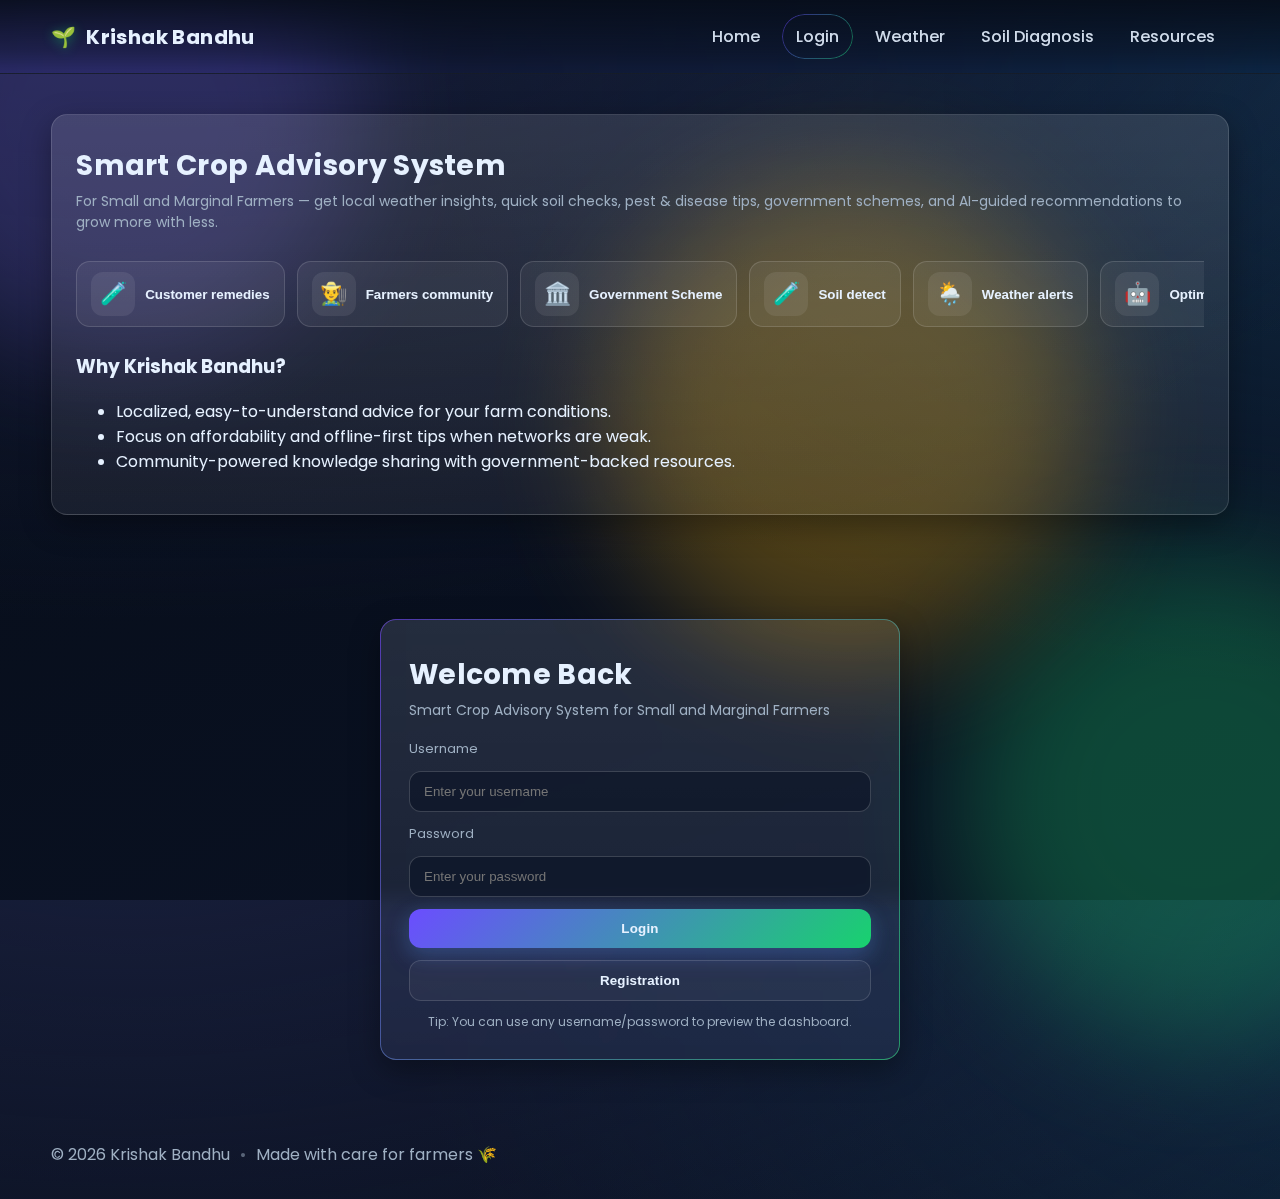
<file: SIH Project/index.html>
<!DOCTYPE html>
<html lang="en">
  <head>
    <meta charset="UTF-8" />
    <meta name="viewport" content="width=device-width, initial-scale=1.0" />
    <title>Krishak Bandhu · Login</title>
    <link rel="preconnect" href="https://fonts.googleapis.com">
    <link rel="preconnect" href="https://fonts.gstatic.com" crossorigin>
    <link href="https://fonts.googleapis.com/css2?family=Poppins:wght@300;400;500;600;700&display=swap" rel="stylesheet">
    <link rel="stylesheet" href="styles.css" />
  </head>
  <body>
    <header class="kb-header">
      <div class="kb-container">
        <div class="brand">
          <span class="leaf">🌱</span>
          <span class="name">Krishak Bandhu</span>
        </div>
        <nav class="nav">
          <a class="nav-link" data-nav="home" href="#home">Home</a>
          <a class="nav-link active" data-nav="login" href="#login">Login</a>
          <a class="nav-link" href="dashboard.html#tab-weather">Weather</a>
          <a class="nav-link" href="dashboard.html#tab-soil">Soil Diagnosis</a>
          <a class="nav-link" href="dashboard.html#tab-resources">Resources</a>
        </nav>
      </div>
    </header>

    <main>
      <div class="orbs" aria-hidden="true">
        <span class="orb orb-1"></span>
        <span class="orb orb-2"></span>
        <span class="orb orb-3"></span>
      </div>

      <section id="home" class="section">
        <div class="kb-container">
          <div class="content-card">
            <h1 class="title">Smart Crop Advisory System</h1>
            <p class="subtitle">For Small and Marginal Farmers — get local weather insights, quick soil checks, pest & disease tips, government schemes, and AI-guided recommendations to grow more with less.</p>

            <div class="feature-scroller" id="featureScroller">
              <button class="feature" data-key="remedies" data-free="true"><span class="img">🧪</span><span class="name">Customer remedies</span></button>
              <button class="feature" data-key="community" data-free="true"><span class="img">👨‍🌾</span><span class="name">Farmers community</span></button>
              <button class="feature" data-key="schemes"><span class="img">🏛️</span><span class="name">Government Scheme</span></button>
              <button class="feature" data-key="soil-detect"><span class="img">🧪</span><span class="name">Soil detect</span></button>
              <button class="feature" data-key="weather-alerts"><span class="img">🌦️</span><span class="name">Weather alerts</span></button>
              <button class="feature" data-key="optimize-ai"><span class="img">🤖</span><span class="name">Optimize Solution using AI</span></button>
              <button class="feature" data-key="market-price"><span class="img">💹</span><span class="name">Market Price</span></button>
              <button class="feature" data-key="ai-disease"><span class="img">🦠</span><span class="name">AI disease Detection</span></button>
              <button class="feature" data-key="crop-guide"><span class="img">🌾</span><span class="name">Crop Guide</span></button>
            </div>

            <div class="about">
              <h3>Why Krishak Bandhu?</h3>
              <ul>
                <li>Localized, easy-to-understand advice for your farm conditions.</li>
                <li>Focus on affordability and offline-first tips when networks are weak.</li>
                <li>Community-powered knowledge sharing with government-backed resources.</li>
              </ul>
            </div>
          </div>
        </div>
      </section>

      <section id="login" class="section active">
        <div class="kb-container center">
          <section class="login-card">
            <h1 class="title">Welcome Back</h1>
            <p class="subtitle">Smart Crop Advisory System for Small and Marginal Farmers</p>
            <form id="loginForm" class="form">
              <label class="label" for="username">Username</label>
              <div class="input-wrap">
                <input class="input" id="username" name="username" type="text" placeholder="Enter your username" autocomplete="username" required />
              </div>
              <label class="label" for="password">Password</label>
              <div class="input-wrap">
                <input class="input" id="password" name="password" type="password" placeholder="Enter your password" autocomplete="current-password" required />
              </div>
              <button class="btn btn-primary" type="submit">Login</button>
              <button id="openRegister" class="btn btn-ghost" type="button">Registration</button>
            </form>
            <div id="loginHint" class="hint">Tip: You can use any username/password to preview the dashboard.</div>
          </section>
        </div>
      </section>
    </main>

    <!-- Registration Modal -->
    <div id="registerModal" class="modal" aria-hidden="true" role="dialog" aria-labelledby="registerTitle">
      <div class="modal-dialog">
        <button id="closeRegister" class="modal-close" aria-label="Close">✕</button>
        <h2 id="registerTitle" class="modal-title">Create your account</h2>
        <form id="registerForm" class="form">
          <label class="label" for="regName">Full Name</label>
          <div class="input-wrap">
            <input class="input" id="regName" name="regName" type="text" placeholder="e.g., Ramesh Kumar" required />
          </div>

          <label class="label" for="regEmail">Email</label>
          <div class="input-wrap">
            <input class="input" id="regEmail" name="regEmail" type="email" placeholder="name@example.com" required />
          </div>

          <label class="label" for="regPassword">Password</label>
          <div class="input-wrap">
            <input class="input" id="regPassword" name="regPassword" type="password" placeholder="Create a password" required />
          </div>

          <button class="btn btn-primary" type="submit">Register</button>
        </form>
      </div>
    </div>

    <footer class="kb-footer">
      <div class="kb-container">
        <span>© <span id="year"></span> Krishak Bandhu</span>
        <span class="sep">•</span>
        <span>Made with care for farmers 🌾</span>
      </div>
    </footer>

    <div id="featureModal" class="modal" aria-hidden="true" role="dialog" aria-labelledby="featureTitle">
      <div class="modal-dialog">
        <button class="modal-close" id="closeFeature" aria-label="Close">✕</button>
        <h2 id="featureTitle" class="modal-title">Feature</h2>
        <div id="featureBody" class="feature-body"></div>
      </div>
    </div>

    <script src="script.js"></script>
  </body>
  </html>
</file>
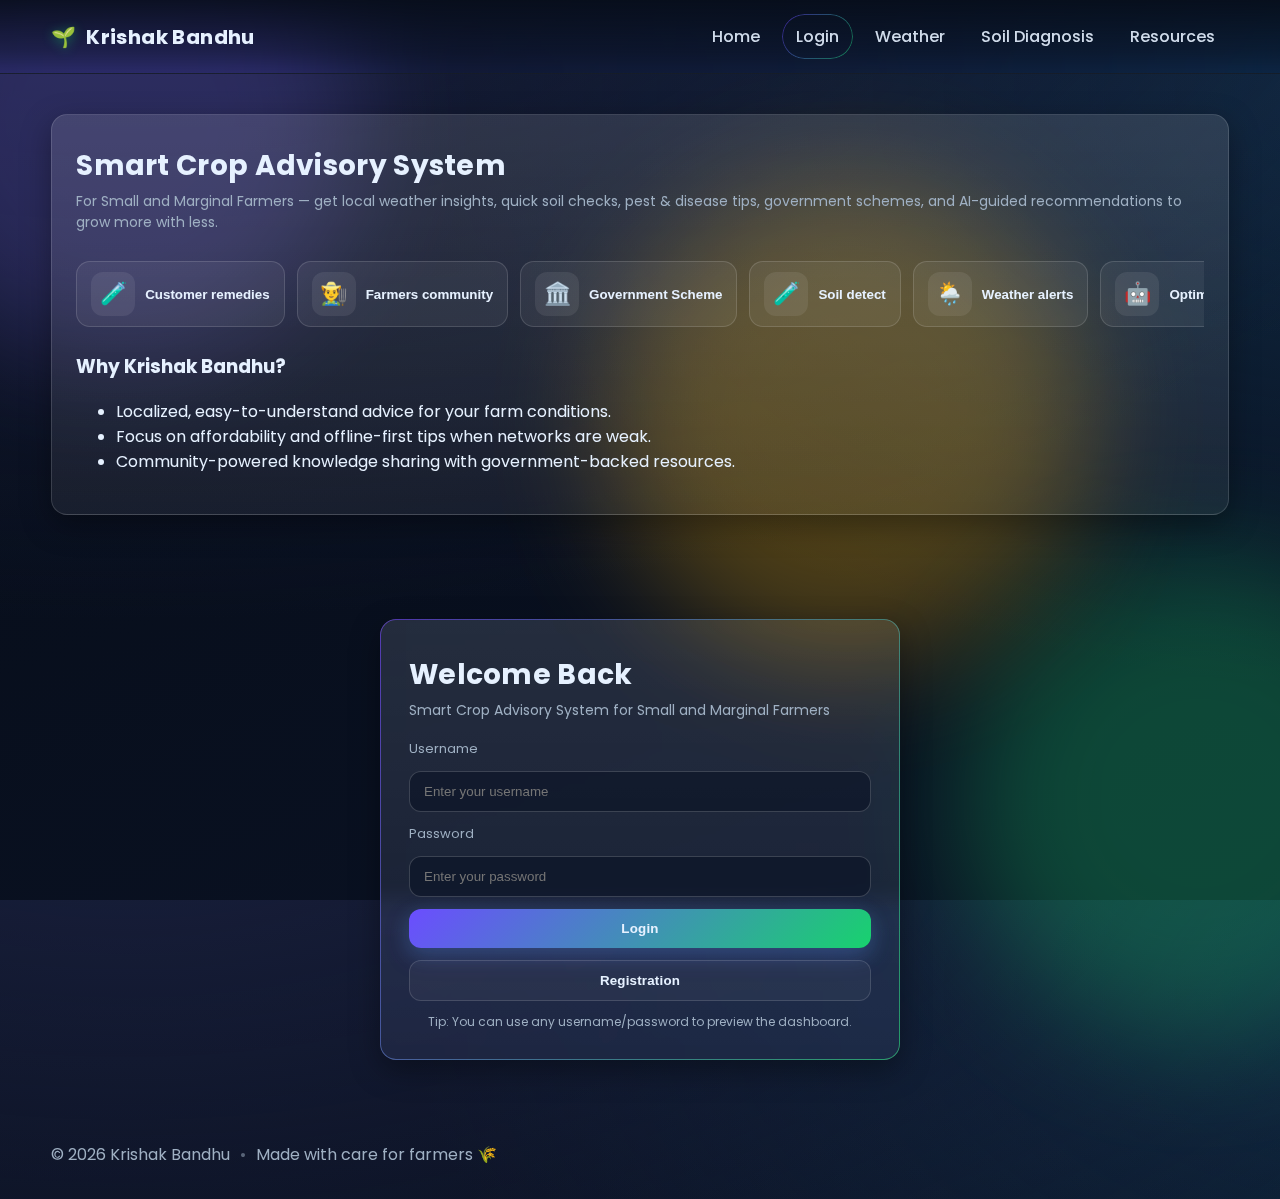
<file: SIH Project/dashboard.html>
<!DOCTYPE html>
<html lang="en">
  <head>
    <meta charset="UTF-8" />
    <meta name="viewport" content="width=device-width, initial-scale=1.0" />
    <title>Krishak Bandhu · Dashboard</title>
    <link rel="preconnect" href="https://fonts.googleapis.com">
    <link rel="preconnect" href="https://fonts.gstatic.com" crossorigin>
    <link href="https://fonts.googleapis.com/css2?family=Poppins:wght@300;400;500;600;700&display=swap" rel="stylesheet">
    <link rel="stylesheet" href="dashboard.css" />
  </head>
  <body>
    <header class="kb-header">
      <div class="kb-container">
        <div class="brand">
          <span class="leaf">🌱</span>
          <span class="name">Krishak Bandhu</span>
        </div>
        <nav class="nav">
          <button class="tab-btn active" data-tab="home">Home</button>
          <button class="tab-btn" data-tab="weather">Weather</button>
          <button class="tab-btn" data-tab="soil">Soil Diagnosis</button>
          <button class="tab-btn" data-tab="resources">Resources</button>
        </nav>
        <div class="user">
          <span id="welcomeUser">👤</span>
          <button id="logout" class="btn btn-ghost sm">Logout</button>
        </div>
      </div>
    </header>

    <main class="kb-container main">
      <section id="tab-home" class="tab active">
        <div class="grid">
          <div class="card hero">
            <h1>Namaste, <span id="userName">Farmer</span> 👋</h1>
            <p>Grow smarter with tailored crop advice, weather updates and soil health tips.</p>
            <div class="actions">
              <button class="btn btn-primary" data-tab-jump="soil">Run Soil Check</button>
              <button class="btn btn-ghost" data-tab-jump="weather">View Weather</button>
            </div>
          </div>
          <div class="card kpis">
            <div class="kpi">
              <span class="kpi-label">Todays Rain Chance</span>
              <span id="kpiRain" class="kpi-value">--%</span>
            </div>
            <div class="kpi">
              <span class="kpi-label">Ideal Crop</span>
              <span id="kpiCrop" class="kpi-value">--</span>
            </div>
            <div class="kpi">
              <span class="kpi-label">Soil Health</span>
              <span id="kpiSoil" class="kpi-value">--</span>
            </div>
          </div>
        </div>
      </section>

      <section id="tab-weather" class="tab">
        <div class="card">
          <h2>Weather</h2>
          <p class="muted">Plan sowing, irrigation, and spraying with 7-day outlook, rain chance, and temperature trends. This demo uses a mock forecast without external APIs.</p>
          <div class="row">
            <input id="locInput" class="input" placeholder="Enter your village / city" />
            <button id="getWeather" class="btn btn-primary">Get Forecast</button>
          </div>
          <div id="weatherResult" class="weather-grid"></div>
        </div>
      </section>

      <section id="tab-soil" class="tab">
        <div class="card">
          <h2>Soil Diagnosis</h2>
          <p class="muted">Enter simple parameters like pH, moisture, and NPK to estimate soil health and receive fertilizer and irrigation recommendations.</p>
          <div class="grid two">
            <div class="stack">
              <label class="label">pH</label>
              <input id="ph" class="input" type="number" step="0.1" placeholder="6.5" />
            </div>
            <div class="stack">
              <label class="label">Moisture (%)</label>
              <input id="moisture" class="input" type="number" step="1" placeholder="40" />
            </div>
            <div class="stack">
              <label class="label">Nitrogen (N)</label>
              <input id="n" class="input" type="number" step="1" placeholder="50" />
            </div>
            <div class="stack">
              <label class="label">Phosphorus (P)</label>
              <input id="p" class="input" type="number" step="1" placeholder="40" />
            </div>
            <div class="stack">
              <label class="label">Potassium (K)</label>
              <input id="k" class="input" type="number" step="1" placeholder="50" />
            </div>
          </div>
          <div class="row">
            <button id="diagnose" class="btn btn-primary">Get Advisory</button>
          </div>
          <div id="soilAdvice" class="advice"></div>
        </div>
      </section>

      <section id="tab-resources" class="tab">
        <div class="card">
          <h2>Resources</h2>
          <div class="resources">
            <a class="resource" href="#" onclick="return false;">
              <span>Best sowing calendar for cereals</span>
              <em>PDF</em>
            </a>
            <a class="resource" href="#" onclick="return false;">
              <span>Integrated pest management guide</span>
              <em>Article</em>
            </a>
            <a class="resource" href="#" onclick="return false;">
              <span>Fertilizer dosage calculator (offline)</span>
              <em>Tool</em>
            </a>
          </div>
        </div>
      </section>
    </main>

    <script src="dashboard.js"></script>
  </body>
  </html>
</file>
<file: SIH Project/styles.css>
:root {
  --bg: #060c17;
  --bg-2: #0a1224;
  --card: rgba(255, 255, 255, 0.08);
  --card-2: rgba(255, 255, 255, 0.14);
  --text: #e6f1ff;
  --muted: #9fb0c3;
  --primary: #63e; /* purple-blue */
  --secondary: #18d26e; /* green */
  --accent: #ffb703; /* amber */
  --danger: #ff5a5f;
  --radius: 16px;
  --shadow: 0 10px 30px rgba(0, 0, 0, 0.35);
}

* {
  box-sizing: border-box;
}

html, body {
  height: 100%;
}

body {
  margin: 0;
  font-family: 'Poppins', system-ui, -apple-system, Segoe UI, Roboto, Ubuntu, Cantarell, 'Helvetica Neue', Arial, 'Noto Sans', 'Apple Color Emoji', 'Segoe UI Emoji';
  color: var(--text);
  background: radial-gradient(1500px 800px at 10% -20%, #1a2140, transparent),
              radial-gradient(1000px 600px at 110% 10%, #102a43, transparent),
              linear-gradient(160deg, var(--bg), var(--bg-2));
  overflow-x: hidden;
}

.kb-container {
  width: min(1200px, 92%);
  margin: 0 auto;
}

/* Header */
.kb-header {
  position: sticky;
  top: 0;
  z-index: 50;
  backdrop-filter: saturate(120%) blur(8px);
  background: linear-gradient(180deg, rgba(6,12,23,0.85), rgba(6,12,23,0.35) 70%, transparent);
  border-bottom: 1px solid rgba(255,255,255,0.06);
}

.kb-header .kb-container {
  display: flex;
  align-items: center;
  justify-content: space-between;
  padding: 14px 0;
}

.brand {
  display: flex;
  align-items: center;
  gap: 10px;
  font-weight: 700;
  font-size: 20px;
}

.brand .leaf { filter: drop-shadow(0 2px 6px rgba(24,210,110,0.45)); }
.brand .name { letter-spacing: 0.4px; }

.nav {
  display: flex;
  align-items: center;
  gap: 8px;
}

.nav-link {
  position: relative;
  display: inline-flex;
  align-items: center;
  padding: 10px 14px;
  border-radius: 999px;
  color: var(--text);
  text-decoration: none;
  font-weight: 500;
  opacity: 0.9;
  transition: transform 200ms ease, background 200ms ease, opacity 200ms ease;
}

.nav-link::after {
  content: '';
  position: absolute;
  inset: 0;
  border-radius: inherit;
  padding: 1px;
  background: linear-gradient(120deg, rgba(99,51,238,0.6), rgba(24,210,110,0.6));
  -webkit-mask: linear-gradient(#000 0 0) content-box, linear-gradient(#000 0 0);
  -webkit-mask-composite: xor;
          mask-composite: exclude;
  opacity: 0;
  transition: opacity 200ms ease;
}

.nav-link:hover {
  background: rgba(255,255,255,0.06);
  transform: translateY(-1px);
  opacity: 1;
}

.nav-link:hover::after, .nav-link.active::after { opacity: 1; }

/* Hero/Login */
.section { position: relative; padding: 40px 0 64px; }
.center { display: grid; place-items: center; }

.orbs .orb {
  position: absolute;
  width: 480px;
  height: 480px;
  border-radius: 50%;
  filter: blur(60px);
  opacity: 0.28;
  animation: float 16s ease-in-out infinite;
}

.orb-1 { background: #6a5acd; top: -120px; left: -120px; animation-delay: 0s; }
.orb-2 { background: #18d26e; bottom: -140px; right: -160px; animation-delay: 4s; }
.orb-3 { background: #ffb703; top: 20%; right: 15%; width: 360px; height: 360px; animation-delay: 8s; }

@keyframes float {
  0%, 100% { transform: translate(0, 0) scale(1); }
  50% { transform: translate(20px, -14px) scale(1.04); }
}

.login-card {
  width: min(520px, 92%);
  background: linear-gradient(180deg, rgba(255,255,255,0.12), rgba(255,255,255,0.06));
  border: 1px solid rgba(255,255,255,0.14);
  border-radius: var(--radius);
  padding: 28px;
  box-shadow: var(--shadow);
  backdrop-filter: blur(10px) saturate(130%);
  position: relative;
}

.login-card::before {
  content: '';
  position: absolute;
  inset: -1px;
  border-radius: inherit;
  padding: 1px;
  background: linear-gradient(120deg, rgba(99,51,238,0.6), rgba(24,210,110,0.6));
  -webkit-mask: linear-gradient(#000 0 0) content-box, linear-gradient(#000 0 0);
  -webkit-mask-composite: xor;
          mask-composite: exclude;
  pointer-events: none;
}

.title { margin: 6px 0 4px; font-size: 28px; letter-spacing: 0.3px; }
.subtitle { margin: 0 0 18px; color: var(--muted); font-size: 14px; }

.form { display: grid; gap: 12px; }
.label { font-size: 13px; color: var(--muted); }

.input-wrap {
  position: relative;
  display: flex;
}

.input {
  width: 100%;
  padding: 12px 14px;
  border-radius: 12px;
  border: 1px solid rgba(255,255,255,0.18);
  background: rgba(10, 18, 36, 0.6);
  color: var(--text);
  outline: none;
  transition: border-color 180ms ease, box-shadow 180ms ease, background 180ms ease;
}

.input:focus {
  border-color: rgba(99,51,238,0.8);
  box-shadow: 0 0 0 4px rgba(99,51,238,0.18);
  background: rgba(10, 18, 36, 0.75);
}

.btn {
  display: inline-flex;
  align-items: center;
  justify-content: center;
  gap: 8px;
  padding: 12px 16px;
  border-radius: 12px;
  border: 1px solid transparent;
  background: rgba(255,255,255,0.08);
  color: var(--text);
  cursor: pointer;
  font-weight: 600;
  letter-spacing: 0.2px;
  transition: transform 180ms ease, background 180ms ease, box-shadow 180ms ease;
}

.btn:hover { transform: translateY(-1px); }
.btn:active { transform: translateY(0); }

.btn-primary {
  background: linear-gradient(135deg, #6b4dff, #18d26e);
  border: 0;
  box-shadow: 0 8px 24px rgba(107, 77, 255, 0.28), 0 6px 20px rgba(24, 210, 110, 0.18);
}

.btn-ghost {
  background: rgba(255,255,255,0.04);
  border: 1px solid rgba(255,255,255,0.14);
}

.hint {
  margin-top: 12px;
  color: var(--muted);
  font-size: 12px;
  text-align: center;
}

/* Modal */
.modal {
  position: fixed;
  inset: 0;
  background: rgba(0,0,0,0.55);
  display: grid;
  place-items: center;
  opacity: 0;
  pointer-events: none;
  transition: opacity 200ms ease;
}

.modal.show { opacity: 1; pointer-events: auto; }

.modal-dialog {
  width: min(560px, 92%);
  background: linear-gradient(180deg, rgba(255,255,255,0.12), rgba(255,255,255,0.06));
  border: 1px solid rgba(255,255,255,0.14);
  border-radius: var(--radius);
  padding: 24px;
  box-shadow: var(--shadow);
  position: relative;
  transform: translateY(10px);
  animation: slideUp 260ms ease forwards;
}

@keyframes slideUp {
  to { transform: translateY(0); }
}

.modal-title { margin: 4px 0 16px; }
.modal-close {
  position: absolute;
  top: 10px;
  right: 10px;
  border: 0;
  background: rgba(255,255,255,0.06);
  color: var(--text);
  width: 36px;
  height: 36px;
  border-radius: 10px;
  cursor: pointer;
}

/* Footer */
.kb-footer {
  padding: 18px 0 32px;
  color: var(--muted);
  text-align: center;
}

.kb-footer .kb-container { display: inline-flex; gap: 10px; align-items: center; }
.sep { opacity: 0.5; }

/* Home content card */
.content-card { background: linear-gradient(180deg, rgba(255,255,255,0.12), rgba(255,255,255,0.06)); border: 1px solid rgba(255,255,255,0.14); border-radius: var(--radius); padding: 24px; box-shadow: var(--shadow); }

/* Horizontal feature scroller */
.feature-scroller { display: grid; grid-auto-flow: column; grid-auto-columns: max-content; gap: 12px; overflow-x: auto; padding: 10px 4px 6px; margin: 16px 0; scroll-snap-type: x mandatory; }
.feature-scroller::-webkit-scrollbar { height: 10px; }
.feature-scroller::-webkit-scrollbar-thumb { background: rgba(255,255,255,0.18); border-radius: 999px; }
.feature { scroll-snap-align: start; display: grid; grid-template-columns: 44px 1fr; align-items: center; gap: 10px; padding: 10px 14px; border-radius: 14px; border: 1px solid rgba(255,255,255,0.14); background: rgba(255,255,255,0.06); color: var(--text); cursor: pointer; }
.feature .img { width: 44px; height: 44px; display: grid; place-items: center; border-radius: 12px; background: rgba(255,255,255,0.08); font-size: 22px; }
.feature .name { white-space: nowrap; font-weight: 600; }

/* Modal dimming: hide underlying card text when modal open */
.modal.show ~ * .login-card, .modal.show ~ * .content-card, .modal.show ~ * .feature-scroller { filter: blur(6px) brightness(0.7); pointer-events: none; }

/* Feature modal body */
.feature-body { display: grid; gap: 10px; color: var(--text); }

/* Responsive */
@media (max-width: 720px) {
  .nav { gap: 4px; }
  .nav-link { padding: 8px 12px; font-size: 14px; }
  .title { font-size: 24px; }
}
</file>
<file: SIH Project/dashboard.css>
:root {
  --bg: #060c17;
  --bg-2: #0a1224;
  --card: rgba(255, 255, 255, 0.08);
  --text: #e6f1ff;
  --muted: #9fb0c3;
  --primary: #63e;
  --secondary: #18d26e;
  --radius: 16px;
  --shadow: 0 10px 30px rgba(0, 0, 0, 0.35);
}

* { box-sizing: border-box; }
body { margin: 0; font-family: 'Poppins', system-ui, -apple-system, Segoe UI, Roboto, Ubuntu, Cantarell, 'Helvetica Neue', Arial; color: var(--text); background: radial-gradient(1500px 800px at 10% -20%, #1a2140, transparent), radial-gradient(1000px 600px at 110% 10%, #102a43, transparent), linear-gradient(160deg, var(--bg), var(--bg-2)); }

.kb-container { width: min(1200px, 92%); margin: 0 auto; }

.kb-header { position: sticky; top: 0; z-index: 50; backdrop-filter: saturate(120%) blur(8px); background: linear-gradient(180deg, rgba(6,12,23,0.85), rgba(6,12,23,0.35) 70%, transparent); border-bottom: 1px solid rgba(255,255,255,0.06); }
.kb-header .kb-container { display: flex; align-items: center; justify-content: space-between; padding: 14px 0; }
.brand { display: flex; align-items: center; gap: 10px; font-weight: 700; font-size: 20px; }
.nav { display: flex; gap: 8px; }
.tab-btn { padding: 10px 14px; border-radius: 999px; background: rgba(255,255,255,0.05); color: var(--text); border: 1px solid rgba(255,255,255,0.12); cursor: pointer; transition: transform 180ms ease, background 180ms ease; }
.tab-btn:hover { transform: translateY(-1px); }
.tab-btn.active { background: linear-gradient(135deg, #6b4dff, #18d26e); border: 0; box-shadow: 0 8px 24px rgba(107, 77, 255, 0.28), 0 6px 20px rgba(24, 210, 110, 0.18); }
.user { display: flex; align-items: center; gap: 10px; }
.btn { padding: 10px 14px; border-radius: 12px; border: 1px solid rgba(255,255,255,0.14); background: rgba(255,255,255,0.06); color: var(--text); cursor: pointer; }
.btn.sm { padding: 8px 12px; border-radius: 10px; }
.btn-primary { background: linear-gradient(135deg, #6b4dff, #18d26e); border: 0; box-shadow: 0 8px 24px rgba(107, 77, 255, 0.28), 0 6px 20px rgba(24, 210, 110, 0.18); }

.main { padding: 28px 0 46px; }
.row { display: flex; gap: 10px; align-items: center; }
.grid { display: grid; grid-template-columns: 2fr 1fr; gap: 18px; }
.grid.two { grid-template-columns: repeat(2, 1fr); }
.stack { display: grid; gap: 8px; }

.card { background: linear-gradient(180deg, rgba(255,255,255,0.12), rgba(255,255,255,0.06)); border: 1px solid rgba(255,255,255,0.14); border-radius: var(--radius); padding: 20px; box-shadow: var(--shadow); }
.hero { display: grid; gap: 10px; align-content: start; }
.kpis { display: grid; grid-template-columns: repeat(3, 1fr); gap: 12px; }
.kpi { background: rgba(255,255,255,0.06); border: 1px solid rgba(255,255,255,0.14); border-radius: 12px; padding: 14px; display: grid; gap: 6px; }
.kpi-label { color: var(--muted); font-size: 12px; }
.kpi-value { font-weight: 700; font-size: 22px; }

.input { width: 100%; padding: 12px 14px; border-radius: 12px; border: 1px solid rgba(255,255,255,0.18); background: rgba(10, 18, 36, 0.6); color: var(--text); outline: none; }
.label { font-size: 13px; color: var(--muted); }
.muted { color: var(--muted); line-height: 1.6; }

.tab { display: none; }
.tab.active { display: block; animation: fadeIn 260ms ease; }
@keyframes fadeIn { from { opacity: 0; transform: translateY(4px); } to { opacity: 1; transform: translateY(0); } }

.weather-grid { display: grid; grid-template-columns: repeat(4, 1fr); gap: 12px; margin-top: 14px; }
.weather-card { background: rgba(255,255,255,0.06); border: 1px solid rgba(255,255,255,0.14); border-radius: 12px; padding: 14px; display: grid; gap: 6px; text-align: center; }

.resources { display: grid; grid-template-columns: repeat(3, 1fr); gap: 12px; }
.resource { display: flex; align-items: center; justify-content: space-between; gap: 10px; background: rgba(255,255,255,0.06); border: 1px solid rgba(255,255,255,0.14); border-radius: 12px; padding: 14px; color: var(--text); text-decoration: none; }
.resource em { color: var(--muted); font-style: normal; }

.advice { margin-top: 14px; display: grid; gap: 10px; }
.advice .chip { display: inline-flex; align-items: center; gap: 8px; padding: 10px 12px; border-radius: 999px; background: rgba(24,210,110,0.18); border: 1px solid rgba(24,210,110,0.35); }

@media (max-width: 960px) { .grid { grid-template-columns: 1fr; } .kpis { grid-template-columns: repeat(3, 1fr); } .resources { grid-template-columns: repeat(2, 1fr); } .weather-grid { grid-template-columns: repeat(2, 1fr); } }
@media (max-width: 600px) { .kpis { grid-template-columns: 1fr; } .resources { grid-template-columns: 1fr; } .weather-grid { grid-template-columns: 1fr; } }
</file>
